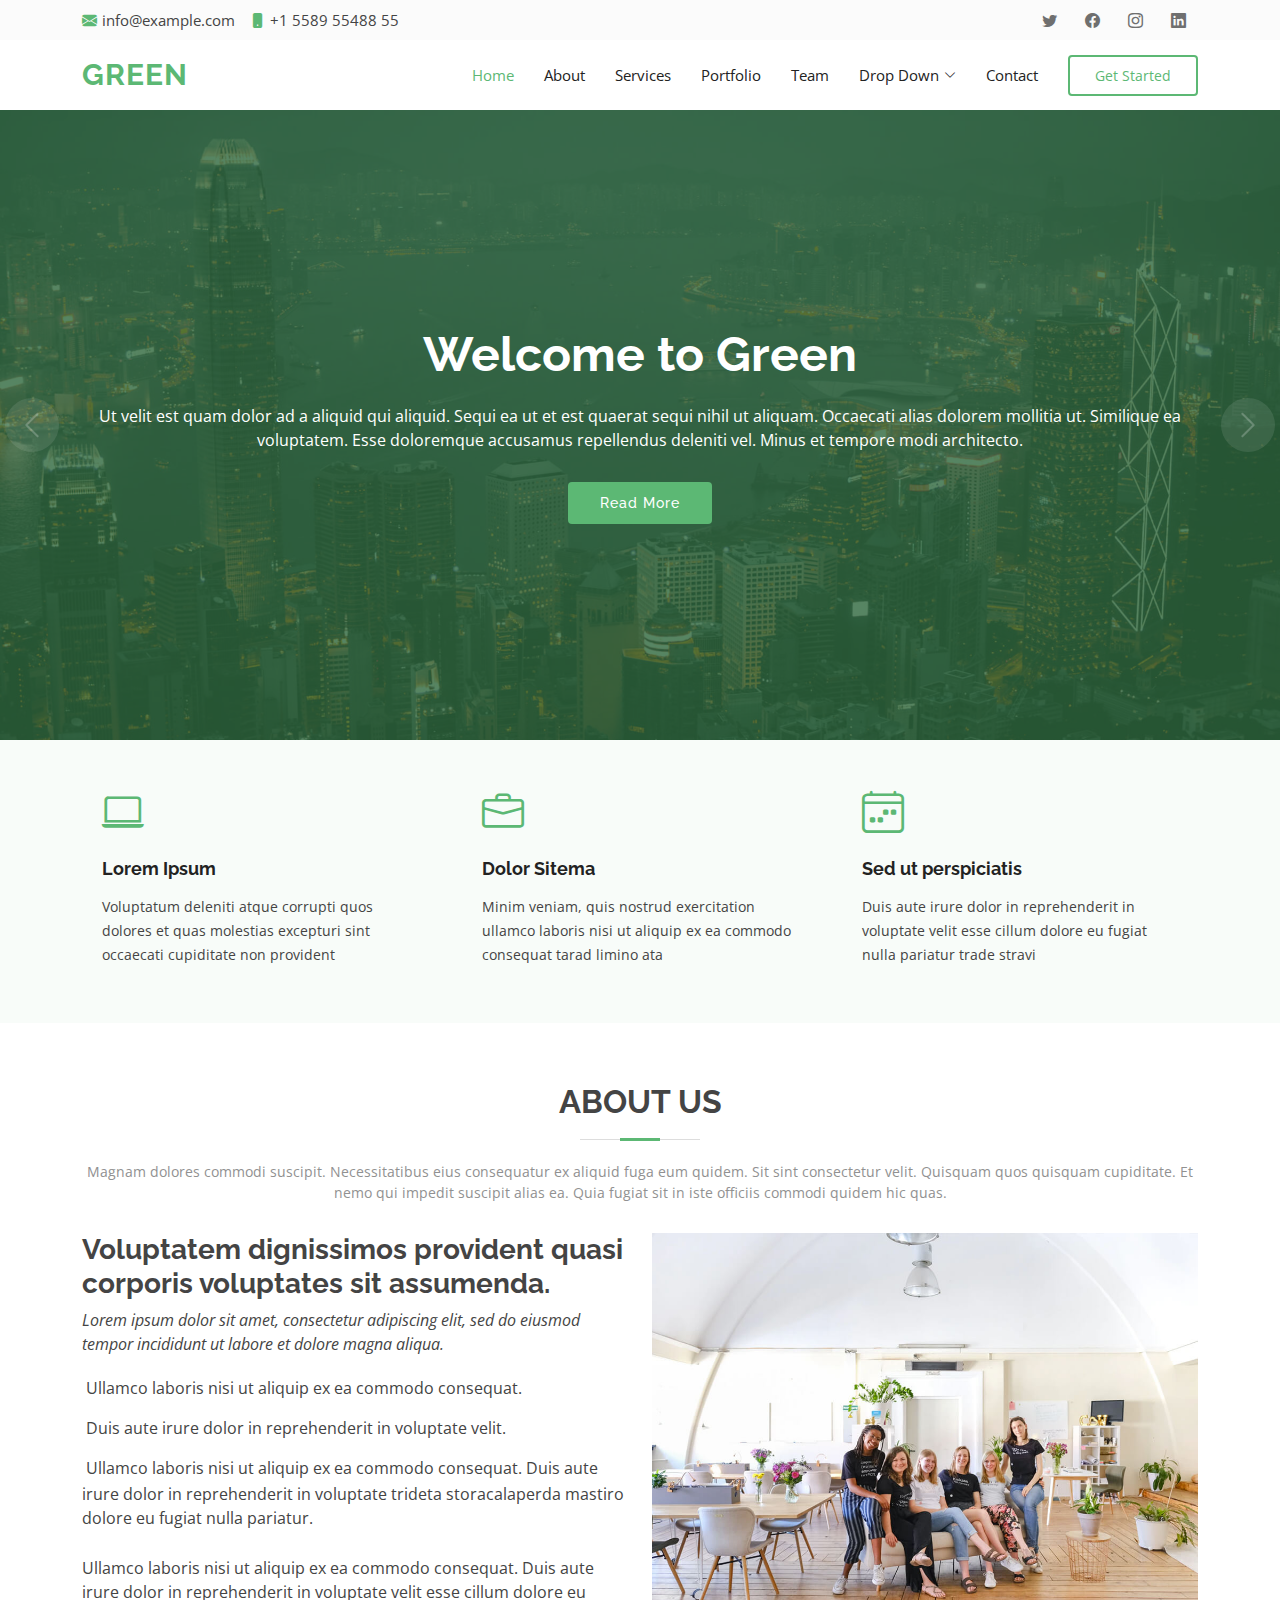
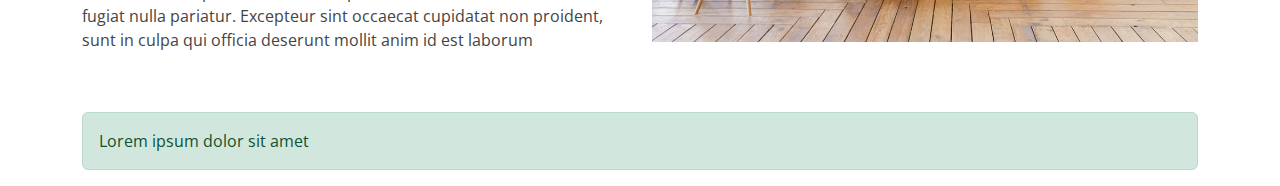
<file: index.html>
<!DOCTYPE html>
<html lang="en">

<head>
  <meta charset="utf-8">
  <meta content="width=device-width, initial-scale=1.0" name="viewport">

  <title>Green Bootstrap Template - Index</title>
  <meta content="" name="description">
  <meta content="" name="keywords">

  
  <link href="assets/img/favicon.png" rel="icon">
  <link href="assets/img/apple-touch-icon.png" rel="apple-touch-icon">

  
  <link href="https://fonts.googleapis.com/css?family=Open+Sans:300,300i,400,400i,600,600i,700,700i|Raleway:300,300i,400,400i,500,500i,600,600i,700,700i|Poppins:300,300i,400,400i,500,500i,600,600i,700,700i" rel="stylesheet">

  
  <link href="assets/vendor/animate.css/animate.min.css" rel="stylesheet">
  <link href="assets/vendor/bootstrap/css/bootstrap.min.css" rel="stylesheet">
  <link href="assets/vendor/bootstrap-icons/bootstrap-icons.css" rel="stylesheet">
  <link href="assets/vendor/boxicons/css/boxicons.min.css" rel="stylesheet">
  <link href="assets/vendor/glightbox/css/glightbox.min.css" rel="stylesheet">
  <link href="assets/vendor/swiper/swiper-bundle.min.css" rel="stylesheet">

  
  <link href="assets/css/style.css" rel="stylesheet">

  
</head>

<body>

  
  <section id="topbar" class="d-flex align-items-center">
    <div class="container d-flex justify-content-center justify-content-md-between">
      <div class="contact-info d-flex align-items-center">
        <i class="bi bi-envelope-fill"></i><a href="mailto:contact@example.com">info@example.com</a>
        <i class="bi bi-phone-fill phone-icon"></i> +1 5589 55488 55
      </div>
      <div class="social-links d-none d-md-block">
        <a href="#" class="twitter"><i class="bi bi-twitter"></i></a>
        <a href="#" class="facebook"><i class="bi bi-facebook"></i></a>
        <a href="#" class="instagram"><i class="bi bi-instagram"></i></a>
        <a href="#" class="linkedin"><i class="bi bi-linkedin"></i></i></a>
      </div>
    </div>
  </section>

  
  <header id="header" class="d-flex align-items-center">
    <div class="container d-flex align-items-center">

      <h1 class="logo me-auto"><a href="index.html">Green</a></h1>
      

      <nav id="navbar" class="navbar">
        <ul>
          <li><a class="nav-link scrollto active" href="#hero">Home</a></li>
          <li><a class="nav-link scrollto" href="#about">About</a></li>
          <li><a class="nav-link scrollto" href="#services">Services</a></li>
          <li><a class="nav-link scrollto " href="#portfolio">Portfolio</a></li>
          <li><a class="nav-link scrollto" href="#team">Team</a></li>
          <li class="dropdown"><a href="#"><span>Drop Down</span> <i class="bi bi-chevron-down"></i></a>
            <ul>
              <li><a href="#">Drop Down 1</a></li>
              <li class="dropdown"><a href="#"><span>Deep Drop Down</span> <i class="bi bi-chevron-right"></i></a>
                <ul>
                  <li><a href="#">Deep Drop Down 1</a></li>
                  <li><a href="#">Deep Drop Down 2</a></li>
                  <li><a href="#">Deep Drop Down 3</a></li>
                  <li><a href="#">Deep Drop Down 4</a></li>
                  <li><a href="#">Deep Drop Down 5</a></li>
                </ul>
              </li>
              <li><a href="#">Drop Down 2</a></li>
              <li><a href="#">Drop Down 3</a></li>
              <li><a href="#">Drop Down 4</a></li>
            </ul>
          </li>
          <li><a class="nav-link scrollto" href="#contact">Contact</a></li>
          <li><a class="getstarted scrollto" href="#about">Get Started</a></li>
        </ul>
        <i class="bi bi-list mobile-nav-toggle"></i>
      </nav>

    </div>
  </header>

  
  <section id="hero">
    <div id="heroCarousel" data-bs-interval="5000" class="carousel slide carousel-fade" data-bs-ride="carousel">

      <ol class="carousel-indicators" id="hero-carousel-indicators"></ol>

      <div class="carousel-inner" role="listbox">

        
        <div class="carousel-item active" style="background-image: url(assets/img/slide/slide-1.jpg)">
          <div class="carousel-container">
            <div class="container">
              <h2 class="animate__animated animate__fadeInDown">Welcome to <span>Green</span></h2>
              <p class="animate__animated animate__fadeInUp">Ut velit est quam dolor ad a aliquid qui aliquid. Sequi ea ut et est quaerat sequi nihil ut aliquam. Occaecati alias dolorem mollitia ut. Similique ea voluptatem. Esse doloremque accusamus repellendus deleniti vel. Minus et tempore modi architecto.</p>
              <a href="#about" class="btn-get-started animate__animated animate__fadeInUp scrollto">Read More</a>
            </div>
          </div>
        </div>

        
        <div class="carousel-item" style="background-image: url(assets/img/slide/slide-2.jpg)">
          <div class="carousel-container">
            <div class="container">
              <h2 class="animate__animated animate__fadeInDown">Lorem Ipsum Dolor</h2>
              <p class="animate__animated animate__fadeInUp">Ut velit est quam dolor ad a aliquid qui aliquid. Sequi ea ut et est quaerat sequi nihil ut aliquam. Occaecati alias dolorem mollitia ut. Similique ea voluptatem. Esse doloremque accusamus repellendus deleniti vel. Minus et tempore modi architecto.</p>
              <a href="#about" class="btn-get-started animate__animated animate__fadeInUp scrollto">Read More</a>
            </div>
          </div>
        </div>

        
        <div class="carousel-item" style="background-image: url(assets/img/slide/slide-3.jpg)">
          <div class="carousel-container">
            <div class="container">
              <h2 class="animate__animated animate__fadeInDown">Sequi ea ut et est quaerat</h2>
              <p class="animate__animated animate__fadeInUp">Ut velit est quam dolor ad a aliquid qui aliquid. Sequi ea ut et est quaerat sequi nihil ut aliquam. Occaecati alias dolorem mollitia ut. Similique ea voluptatem. Esse doloremque accusamus repellendus deleniti vel. Minus et tempore modi architecto.</p>
              <a href="#about" class="btn-get-started animate__animated animate__fadeInUp scrollto">Read More</a>
            </div>
          </div>
        </div>

      </div>

      <a class="carousel-control-prev" href="#heroCarousel" role="button" data-bs-slide="prev">
        <span class="carousel-control-prev-icon bi bi-chevron-left" aria-hidden="true"></span>
      </a>

      <a class="carousel-control-next" href="#heroCarousel" role="button" data-bs-slide="next">
        <span class="carousel-control-next-icon bi bi-chevron-right" aria-hidden="true"></span>
      </a>

    </div>
  </section>

  <main id="main">

    
    <section id="featured-services" class="featured-services section-bg">
      <div class="container">

        <div class="row no-gutters">
          <div class="col-lg-4 col-md-6">
            <div class="icon-box">
              <div class="icon"><i class="bi bi-laptop"></i></div>
              <h4 class="title"><a href="">Lorem Ipsum</a></h4>
              <p class="description">Voluptatum deleniti atque corrupti quos dolores et quas molestias excepturi sint occaecati cupiditate non provident</p>
            </div>
          </div>
          <div class="col-lg-4 col-md-6">
            <div class="icon-box">
              <div class="icon"><i class="bi bi-briefcase"></i></div>
              <h4 class="title"><a href="">Dolor Sitema</a></h4>
              <p class="description">Minim veniam, quis nostrud exercitation ullamco laboris nisi ut aliquip ex ea commodo consequat tarad limino ata</p>
            </div>
          </div>
          <div class="col-lg-4 col-md-6">
            <div class="icon-box">
              <div class="icon"><i class="bi bi-calendar4-week"></i></div>
              <h4 class="title"><a href="">Sed ut perspiciatis</a></h4>
              <p class="description">Duis aute irure dolor in reprehenderit in voluptate velit esse cillum dolore eu fugiat nulla pariatur trade stravi</p>
            </div>
          </div>
        </div>

      </div>
    </section>

   
    <section id="about" class="about">
      <div class="container">

        <div class="section-title">
          <h2>About Us</h2>
          <p>Magnam dolores commodi suscipit. Necessitatibus eius consequatur ex aliquid fuga eum quidem. Sit sint consectetur velit. Quisquam quos quisquam cupiditate. Et nemo qui impedit suscipit alias ea. Quia fugiat sit in iste officiis commodi quidem hic quas.</p>
        </div>

        <div class="row">
          <div class="col-lg-6 order-1 order-lg-2">
            <img src="assets/img/about.jpg" class="img-fluid" alt="">
          </div>
          <div class="col-lg-6 pt-4 pt-lg-0 order-2 order-lg-1 content">
            <h3>Voluptatem dignissimos provident quasi corporis voluptates sit assumenda.</h3>
            <p class="fst-italic">
              Lorem ipsum dolor sit amet, consectetur adipiscing elit, sed do eiusmod tempor incididunt ut labore et dolore
              magna aliqua.
            </p>
            <ul>
              <li><i class="bi bi-check-circled"></i> Ullamco laboris nisi ut aliquip ex ea commodo consequat.</li>
              <li><i class="bi bi-check-circled"></i> Duis aute irure dolor in reprehenderit in voluptate velit.</li>
              <li><i class="bi bi-check-circled"></i> Ullamco laboris nisi ut aliquip ex ea commodo consequat. Duis aute irure dolor in reprehenderit in voluptate trideta storacalaperda mastiro dolore eu fugiat nulla pariatur.</li>
            </ul>
            <p>
              Ullamco laboris nisi ut aliquip ex ea commodo consequat. Duis aute irure dolor in reprehenderit in voluptate
              velit esse cillum dolore eu fugiat nulla pariatur. Excepteur sint occaecat cupidatat non proident, sunt in
              culpa qui officia deserunt mollit anim id est laborum
            </p>
          </div>
        </div>

      </div>
    </section>

    <div class="container">
      <div class="alert alert-success" role="alert">
       Lorem ipsum dolor sit amet
      </div>
    </div>
</file>
<file: assets/css/style.css>
/**
* Template Name: Green
* Updated: Mar 10 2023 with Bootstrap v5.2.3
* Template URL: https://bootstrapmade.com/green-free-one-page-bootstrap-template/
* Author: BootstrapMade.com
* License: https://bootstrapmade.com/license/
*/

/*--------------------------------------------------------------
# General
--------------------------------------------------------------*/
body {
  font-family: "Open Sans", sans-serif;
  color: #444444;
}

a {
  text-decoration: none;
  color: #5cb874;
}

a:hover {
  color: #80c792;
  text-decoration: none;
}

h1,
h2,
h3,
h4,
h5,
h6 {
  font-family: "Raleway", sans-serif;
}

/*--------------------------------------------------------------
# Back to top button
--------------------------------------------------------------*/
.back-to-top {
  position: fixed;
  visibility: hidden;
  opacity: 0;
  right: 15px;
  bottom: 15px;
  z-index: 996;
  background: #5cb874;
  width: 40px;
  height: 40px;
  border-radius: 4px;
  transition: all 0.4s;
}

.back-to-top i {
  font-size: 24px;
  color: #fff;
  line-height: 0;
}

.back-to-top:hover {
  background: #78c48c;
  color: #fff;
}

.back-to-top.active {
  visibility: visible;
  opacity: 1;
}

/*--------------------------------------------------------------
# Top Bar
--------------------------------------------------------------*/
#topbar {
  background: #fbfbfb;
  font-size: 15px;
  height: 40px;
  padding: 0;
}

#topbar .contact-info a {
  line-height: 0;
  color: #444444;
  transition: 0.3s;
}

#topbar .contact-info a:hover {
  color: #5cb874;
}

#topbar .contact-info i {
  color: #5cb874;
  line-height: 0;
  margin-right: 5px;
}

#topbar .contact-info .phone-icon {
  margin-left: 15px;
}

#topbar .social-links a {
  color: #6f6f6f;
  padding: 4px 12px;
  display: inline-block;
  line-height: 1px;
  transition: 0.3s;
}

#topbar .social-links a:hover {
  color: #5cb874;
}

/*--------------------------------------------------------------
# Header
--------------------------------------------------------------*/
#header {
  background: #fff;
  transition: all 0.5s;
  z-index: 997;
  height: 70px;
}

#header.header-scrolled {
  box-shadow: 0px 2px 15px rgba(0, 0, 0, 0.1);
}

#header .logo {
  font-size: 30px;
  margin: 0;
  padding: 0;
  line-height: 1;
  font-weight: 700;
  letter-spacing: 1px;
  text-transform: uppercase;
}

#header .logo a {
  color: #5cb874;
}

#header .logo img {
  max-height: 40px;
}

.scrolled-offset {
  margin-top: 70px;
}

/*--------------------------------------------------------------
# Navigation Menu
--------------------------------------------------------------*/
/**
* Desktop Navigation 
*/
.navbar {
  padding: 0;
}

.navbar ul {
  margin: 0;
  padding: 0;
  display: flex;
  list-style: none;
  align-items: center;
}

.navbar li {
  position: relative;
}

.navbar a,
.navbar a:focus {
  display: flex;
  align-items: center;
  justify-content: space-between;
  padding: 10px 0 10px 30px;
  font-size: 15px;
  color: #222222;
  white-space: nowrap;
  transition: 0.3s;
}

.navbar a i,
.navbar a:focus i {
  font-size: 12px;
  line-height: 0;
  margin-left: 5px;
}

.navbar a:hover,
.navbar .active,
.navbar .active:focus,
.navbar li:hover>a {
  color: #5cb874;
}

.navbar .getstarted,
.navbar .getstarted:focus {
  color: #5cb874;
  padding: 8px 25px;
  margin-left: 30px;
  border-radius: 4px;
  border: 2px solid #5cb874;
  transition: 0.3s;
  font-size: 14px;
}

.navbar .getstarted:hover,
.navbar .getstarted:focus:hover {
  background: #5cb874;
  color: #fff;
}

.navbar .dropdown ul {
  display: block;
  position: absolute;
  left: 14px;
  top: calc(100% + 30px);
  margin: 0;
  padding: 10px 0;
  z-index: 99;
  opacity: 0;
  visibility: hidden;
  background: #fff;
  box-shadow: 0px 0px 30px rgba(127, 137, 161, 0.25);
  transition: 0.3s;
}

.navbar .dropdown ul li {
  min-width: 200px;
}

.navbar .dropdown ul a {
  padding: 10px 20px;
  text-transform: none;
}

.navbar .dropdown ul a i {
  font-size: 12px;
}

.navbar .dropdown ul a:hover,
.navbar .dropdown ul .active:hover,
.navbar .dropdown ul li:hover>a {
  color: #5cb874;
}

.navbar .dropdown:hover>ul {
  opacity: 1;
  top: 100%;
  visibility: visible;
}

.navbar .dropdown .dropdown ul {
  top: 0;
  left: calc(100% - 30px);
  visibility: hidden;
}

.navbar .dropdown .dropdown:hover>ul {
  opacity: 1;
  top: 0;
  left: 100%;
  visibility: visible;
}

@media (max-width: 1366px) {
  .navbar .dropdown .dropdown ul {
    left: -90%;
  }

  .navbar .dropdown .dropdown:hover>ul {
    left: -100%;
  }
}

/**
* Mobile Navigation 
*/
.mobile-nav-toggle {
  color: #222222;
  font-size: 28px;
  cursor: pointer;
  display: none;
  line-height: 0;
  transition: 0.5s;
}

.mobile-nav-toggle.bi-x {
  color: #fff;
}

@media (max-width: 991px) {
  .mobile-nav-toggle {
    display: block;
  }

  .navbar ul {
    display: none;
  }
}

.navbar-mobile {
  position: fixed;
  overflow: hidden;
  top: 0;
  right: 0;
  left: 0;
  bottom: 0;
  background: rgba(9, 9, 9, 0.9);
  transition: 0.3s;
  z-index: 999;
}

.navbar-mobile .mobile-nav-toggle {
  position: absolute;
  top: 15px;
  right: 15px;
}

.navbar-mobile ul {
  display: block;
  position: absolute;
  top: 55px;
  right: 15px;
  bottom: 15px;
  left: 15px;
  padding: 10px 0;
  background-color: #fff;
  overflow-y: auto;
  transition: 0.3s;
}

.navbar-mobile a,
.navbar-mobile a:focus {
  padding: 10px 20px;
  font-size: 15px;
  color: #222222;
}

.navbar-mobile a:hover,
.navbar-mobile .active,
.navbar-mobile li:hover>a {
  color: #5cb874;
}

.navbar-mobile .getstarted,
.navbar-mobile .getstarted:focus {
  margin: 15px;
}

.navbar-mobile .dropdown ul {
  position: static;
  display: none;
  margin: 10px 20px;
  padding: 10px 0;
  z-index: 99;
  opacity: 1;
  visibility: visible;
  background: #fff;
  box-shadow: 0px 0px 30px rgba(127, 137, 161, 0.25);
}

.navbar-mobile .dropdown ul li {
  min-width: 200px;
}

.navbar-mobile .dropdown ul a {
  padding: 10px 20px;
}

.navbar-mobile .dropdown ul a i {
  font-size: 12px;
}

.navbar-mobile .dropdown ul a:hover,
.navbar-mobile .dropdown ul .active:hover,
.navbar-mobile .dropdown ul li:hover>a {
  color: #5cb874;
}

.navbar-mobile .dropdown>.dropdown-active {
  display: block;
}

/*--------------------------------------------------------------
# Hero Section
--------------------------------------------------------------*/
#hero {
  width: 100%;
  height: 70vh;
  background-color: rgba(9, 9, 9, 0.8);
  overflow: hidden;
  position: relative;
}

#hero .carousel,
#hero .carousel-inner,
#hero .carousel-item,
#hero .carousel-item::before {
  background-size: cover;
  background-position: center;
  background-repeat: no-repeat;
  position: absolute;
  top: 0;
  right: 0;
  left: 0;
  bottom: 0;
}

#hero .carousel-item::before {
  content: "";
  background-color: rgba(45, 103, 60, 0.8);
}

#hero .carousel-container {
  display: flex;
  justify-content: center;
  align-items: center;
  position: absolute;
  bottom: 0;
  top: 0;
  left: 50px;
  right: 50px;
}

#hero .container {
  text-align: center;
}

#hero h2 {
  color: #fff;
  margin-bottom: 20px;
  font-size: 48px;
  font-weight: 700;
}

#hero p {
  animation-delay: 0.4s;
  margin: 0 auto 30px auto;
  color: #fff;
}

#hero .carousel-inner .carousel-item {
  transition-property: opacity;
  background-position: center top;
}

#hero .carousel-inner .carousel-item,
#hero .carousel-inner .active.carousel-item-start,
#hero .carousel-inner .active.carousel-item-end {
  opacity: 0;
}

#hero .carousel-inner .active,
#hero .carousel-inner .carousel-item-next.carousel-item-start,
#hero .carousel-inner .carousel-item-prev.carousel-item-end {
  opacity: 1;
  transition: 0.5s;
}

#hero .carousel-control-next-icon,
#hero .carousel-control-prev-icon {
  background: none;
  font-size: 30px;
  line-height: 0;
  width: auto;
  height: auto;
  background: rgba(255, 255, 255, 0.2);
  border-radius: 50px;
  transition: 0.3s;
  color: rgba(255, 255, 255, 0.5);
  width: 54px;
  height: 54px;
  display: flex;
  align-items: center;
  justify-content: center;
}

#hero .carousel-control-next-icon:hover,
#hero .carousel-control-prev-icon:hover {
  background: rgba(255, 255, 255, 0.3);
  color: rgba(255, 255, 255, 0.8);
}

#hero .carousel-indicators li {
  cursor: pointer;
  background: #fff;
  overflow: hidden;
  border: 0;
  width: 12px;
  height: 12px;
  border-radius: 50px;
  opacity: 0.6;
  transition: 0.3s;
}

#hero .carousel-indicators li.active {
  opacity: 1;
  background: #5cb874;
}

#hero .btn-get-started {
  font-family: "Raleway", sans-serif;
  font-weight: 500;
  font-size: 14px;
  letter-spacing: 1px;
  display: inline-block;
  padding: 14px 32px;
  border-radius: 4px;
  transition: 0.5s;
  line-height: 1;
  color: #fff;
  animation-delay: 0.8s;
  background: #5cb874;
}

#hero .btn-get-started:hover {
  background: #6ec083;
}

@media (max-width: 992px) {
  #hero {
    height: 100vh;
  }

  #hero .carousel-container {
    top: 66px;
  }
}

@media (max-width: 768px) {
  #hero h2 {
    font-size: 28px;
  }
}

@media (min-width: 1024px) {

  #hero .carousel-control-prev,
  #hero .carousel-control-next {
    width: 5%;
  }
}

@media (max-height: 500px) {
  #hero {
    height: 120vh;
  }
}

/*--------------------------------------------------------------
# Sections General
--------------------------------------------------------------*/
section {
  padding: 60px 0;
}

.section-bg {
  background-color: #f8fcf9;
}

.section-title {
  text-align: center;
  padding-bottom: 30px;
}

.section-title h2 {
  font-size: 32px;
  font-weight: bold;
  text-transform: uppercase;
  margin-bottom: 20px;
  padding-bottom: 20px;
  position: relative;
}

.section-title h2::before {
  content: "";
  position: absolute;
  display: block;
  width: 120px;
  height: 1px;
  background: #ddd;
  bottom: 1px;
  left: calc(50% - 60px);
}

.section-title h2::after {
  content: "";
  position: absolute;
  display: block;
  width: 40px;
  height: 3px;
  background: #5cb874;
  bottom: 0;
  left: calc(50% - 20px);
}

.section-title p {
  margin-bottom: 0;
  font-size: 14px;
  color: #919191;
}

/*--------------------------------------------------------------
# Featured Services
--------------------------------------------------------------*/
.featured-services {
  padding: 20px 0;
}

.featured-services .icon-box {
  padding: 20px;
}

.featured-services .icon-box-bg {
  background-image: linear-gradient(0deg, #222222 0%, #2f2f2f 50%, #222222 100%);
}

.featured-services .icon {
  margin-bottom: 15px;
}

.featured-services .icon i {
  color: #5cb874;
  font-size: 42px;
}

.featured-services .title {
  font-weight: 700;
  margin-bottom: 15px;
  font-size: 18px;
}

.featured-services .title a {
  color: #222222;
  transition: 0.3s;
}

.featured-services .icon-box:hover .title a {
  color: #5cb874;
}

.featured-services .description {
  line-height: 24px;
  font-size: 14px;
}

/*--------------------------------------------------------------
# About Us
--------------------------------------------------------------*/
.about .content h3 {
  font-weight: 700;
  font-size: 28px;
}

.about .content ul {
  list-style: none;
  padding: 0;
}

.about .content ul li {
  padding-bottom: 10px;
}

.about .content ul i {
  font-size: 20px;
  padding-right: 4px;
  color: #5cb874;
}

.about .content p:last-child {
  margin-bottom: 0;
}

/*--------------------------------------------------------------
# Why Us
--------------------------------------------------------------*/
.why-us {
  padding: 0;
}

.why-us .row {
  overflow: hidden;
}

.why-us .content-item {
  padding: 40px;
  border-left: 1px solid #eee;
  border-bottom: 1px solid #eee;
  margin: -1px;
}

.why-us .content-item span {
  display: block;
  font-size: 24px;
  font-weight: 400;
  color: #6ec083;
}

.why-us .content-item h4 {
  font-size: 26px;
  font-weight: 300;
  padding: 0;
  margin: 20px 0;
}

.why-us .content-item p {
  color: #aaaaaa;
  font-size: 15px;
  margin: 0;
  padding: 0;
}

@media (max-width: 768px) {
  .why-us .content-item {
    padding: 40px 0;
  }
}

/*--------------------------------------------------------------
# Our Clients
--------------------------------------------------------------*/
.clients .swiper-slide img {
  opacity: 0.5;
  transition: 0.3s;
}

.clients .swiper-slide img:hover {
  opacity: 1;
}

.clients .swiper-pagination {
  margin-top: 20px;
  position: relative;
}

.clients .swiper-pagination .swiper-pagination-bullet {
  width: 12px;
  height: 12px;
  background-color: #fff;
  opacity: 1;
  border: 1px solid #5cb874;
}

.clients .swiper-pagination .swiper-pagination-bullet-active {
  background-color: #5cb874;
}

/*--------------------------------------------------------------
# Services
--------------------------------------------------------------*/
.services .icon-box {
  text-align: center;
  padding: 70px 20px 80px 20px;
  transition: all ease-in-out 0.3s;
  background: #fff;
  box-shadow: 0px 5px 90px 0px rgba(110, 123, 131, 0.1);
}

.services .icon-box .icon {
  margin: 0 auto;
  width: 100px;
  height: 100px;
  display: flex;
  align-items: center;
  justify-content: center;
  transition: ease-in-out 0.3s;
  position: relative;
}

.services .icon-box .icon i {
  font-size: 36px;
  transition: 0.5s;
  position: relative;
}

.services .icon-box .icon svg {
  position: absolute;
  top: 0;
  left: 0;
}

.services .icon-box .icon svg path {
  transition: 0.5s;
  fill: #f5f5f5;
}

.services .icon-box h4 {
  font-weight: 600;
  margin: 10px 0 15px 0;
  font-size: 22px;
}

.services .icon-box h4 a {
  color: #222222;
  transition: ease-in-out 0.3s;
}

.services .icon-box p {
  line-height: 24px;
  font-size: 14px;
  margin-bottom: 0;
}

.services .icon-box:hover {
  border-color: #fff;
  box-shadow: 0px 0 35px 0 rgba(0, 0, 0, 0.08);
}

.services .iconbox-blue i {
  color: #47aeff;
}

.services .iconbox-blue:hover .icon i {
  color: #fff;
}

.services .iconbox-blue:hover .icon path {
  fill: #47aeff;
}

.services .iconbox-orange i {
  color: #ffa76e;
}

.services .iconbox-orange:hover .icon i {
  color: #fff;
}

.services .iconbox-orange:hover .icon path {
  fill: #ffa76e;
}

.services .iconbox-pink i {
  color: #e80368;
}

.services .iconbox-pink:hover .icon i {
  color: #fff;
}

.services .iconbox-pink:hover .icon path {
  fill: #e80368;
}

.services .iconbox-yellow i {
  color: #ffbb2c;
}

.services .iconbox-yellow:hover .icon i {
  color: #fff;
}

.services .iconbox-yellow:hover .icon path {
  fill: #ffbb2c;
}

.services .iconbox-red i {
  color: #ff5828;
}

.services .iconbox-red:hover .icon i {
  color: #fff;
}

.services .iconbox-red:hover .icon path {
  fill: #ff5828;
}

.services .iconbox-teal i {
  color: #11dbcf;
}

.services .iconbox-teal:hover .icon i {
  color: #fff;
}

.services .iconbox-teal:hover .icon path {
  fill: #11dbcf;
}

/*--------------------------------------------------------------
# Cta
--------------------------------------------------------------*/
.cta {
  background: #5cb874;
  padding: 80px 0;
}

.cta h3 {
  color: #fff;
  font-size: 28px;
  font-weight: 700;
}

.cta p {
  color: #fff;
}

.cta .cta-btn {
  font-family: "Raleway", sans-serif;
  font-weight: 600;
  font-size: 14px;
  letter-spacing: 1px;
  display: inline-block;
  padding: 10px 30px;
  border-radius: 2px;
  transition: 0.5s;
  margin: 10px;
  border: 2px solid #fff;
  color: #fff;
  border-radius: 4px;
}

.cta .cta-btn:hover {
  background: #fff;
  color: #5cb874;
}

@media (max-width: 1024px) {
  .cta {
    background-attachment: scroll;
  }
}

@media (min-width: 769px) {
  .cta .cta-btn-container {
    display: flex;
    align-items: center;
    justify-content: flex-end;
  }
}

/*--------------------------------------------------------------
# Portfolio
--------------------------------------------------------------*/
.portfolio .portfolio-item {
  margin-bottom: 30px;
}

.portfolio #portfolio-flters {
  padding: 0;
  margin: 0 auto 20px auto;
  list-style: none;
  text-align: center;
}

.portfolio #portfolio-flters li {
  cursor: pointer;
  display: inline-block;
  padding: 8px 15px 10px 15px;
  font-size: 14px;
  font-weight: 600;
  line-height: 1;
  text-transform: uppercase;
  color: #444444;
  margin-bottom: 5px;
  transition: all 0.3s ease-in-out;
  border-radius: 3px;
}

.portfolio #portfolio-flters li:hover,
.portfolio #portfolio-flters li.filter-active {
  color: #fff;
  background: #5cb874;
}

.portfolio #portfolio-flters li:last-child {
  margin-right: 0;
}

.portfolio .portfolio-wrap {
  transition: 0.3s;
  position: relative;
  overflow: hidden;
  z-index: 1;
  background: rgba(34, 34, 34, 0.6);
}

.portfolio .portfolio-wrap::before {
  content: "";
  background: rgba(34, 34, 34, 0.6);
  position: absolute;
  left: 0;
  right: 0;
  top: 0;
  bottom: 0;
  transition: all ease-in-out 0.3s;
  z-index: 2;
  opacity: 0;
}

.portfolio .portfolio-wrap img {
  transition: all ease-in-out 0.3s;
}

.portfolio .portfolio-wrap .portfolio-info {
  opacity: 0;
  position: absolute;
  top: 0;
  left: 0;
  right: 0;
  bottom: 0;
  z-index: 3;
  transition: all ease-in-out 0.3s;
  display: flex;
  flex-direction: column;
  justify-content: flex-end;
  align-items: flex-start;
  padding: 20px;
}

.portfolio .portfolio-wrap .portfolio-info h4 {
  font-size: 20px;
  color: #fff;
  font-weight: 600;
}

.portfolio .portfolio-wrap .portfolio-info p {
  color: rgba(255, 255, 255, 0.7);
  font-size: 14px;
  text-transform: uppercase;
  padding: 0;
  margin: 0;
  font-style: italic;
}

.portfolio .portfolio-wrap .portfolio-links {
  text-align: center;
  z-index: 4;
}

.portfolio .portfolio-wrap .portfolio-links a {
  color: #fff;
  margin: 0 5px 0 0;
  font-size: 28px;
  display: inline-block;
  transition: 0.3s;
}

.portfolio .portfolio-wrap .portfolio-links a:hover {
  color: #6ec083;
}

.portfolio .portfolio-wrap:hover::before {
  opacity: 1;
}

.portfolio .portfolio-wrap:hover img {
  transform: scale(1.2);
}

.portfolio .portfolio-wrap:hover .portfolio-info {
  opacity: 1;
}

/*--------------------------------------------------------------
# Portfolio Details
--------------------------------------------------------------*/
.portfolio-details {
  padding-top: 40px;
}

.portfolio-details .portfolio-details-slider img {
  width: 100%;
}

.portfolio-details .portfolio-details-slider .swiper-pagination {
  margin-top: 20px;
  position: relative;
}

.portfolio-details .portfolio-details-slider .swiper-pagination .swiper-pagination-bullet {
  width: 12px;
  height: 12px;
  background-color: #fff;
  opacity: 1;
  border: 1px solid #5cb874;
}

.portfolio-details .portfolio-details-slider .swiper-pagination .swiper-pagination-bullet-active {
  background-color: #5cb874;
}

.portfolio-details .portfolio-info {
  padding: 30px;
  box-shadow: 0px 0 30px rgba(34, 34, 34, 0.08);
}

.portfolio-details .portfolio-info h3 {
  font-size: 22px;
  font-weight: 700;
  margin-bottom: 20px;
  padding-bottom: 20px;
  border-bottom: 1px solid #eee;
}

.portfolio-details .portfolio-info ul {
  list-style: none;
  padding: 0;
  font-size: 15px;
}

.portfolio-details .portfolio-info ul li+li {
  margin-top: 10px;
}

.portfolio-details .portfolio-description {
  padding-top: 30px;
}

.portfolio-details .portfolio-description h2 {
  font-size: 26px;
  font-weight: 700;
  margin-bottom: 20px;
}

.portfolio-details .portfolio-description p {
  padding: 0;
}

/*--------------------------------------------------------------
# Team
--------------------------------------------------------------*/
.team .member {
  text-align: center;
  margin-bottom: 20px;
  box-shadow: 0px 0px 12px 0px rgba(34, 34, 34, 0.07);
  padding: 30px 20px;
  background: #fff;
}

.team .member img {
  max-width: 60%;
  border-radius: 50%;
  margin: 0 0 30px 0;
}

.team .member h4 {
  font-weight: 700;
  margin-bottom: 2px;
  font-size: 18px;
}

.team .member span {
  font-style: italic;
  display: block;
  font-size: 13px;
}

.team .member p {
  padding-top: 10px;
  font-size: 14px;
  font-style: italic;
  color: #aaaaaa;
}

.team .member .social {
  margin-top: 15px;
}

.team .member .social a {
  color: #919191;
  transition: 0.3s;
}

.team .member .social a:hover {
  color: #5cb874;
}

.team .member .social i {
  font-size: 18px;
  margin: 0 2px;
}

/*--------------------------------------------------------------
# Contact
--------------------------------------------------------------*/
.contact .info {
  border-top: 3px solid #5cb874;
  border-bottom: 3px solid #5cb874;
  padding: 30px;
  background: #fff;
  width: 100%;
  box-shadow: 0 0 24px 0 rgba(0, 0, 0, 0.12);
}

.contact .info i {
  font-size: 20px;
  color: #5cb874;
  float: left;
  width: 44px;
  height: 44px;
  background: #eaf6ed;
  display: flex;
  justify-content: center;
  align-items: center;
  border-radius: 50px;
  transition: all 0.3s ease-in-out;
}

.contact .info h4 {
  padding: 0 0 0 60px;
  font-size: 20px;
  font-weight: 600;
  margin-bottom: 5px;
  color: #222222;
}

.contact .info p {
  padding: 0 0 10px 60px;
  margin-bottom: 20px;
  font-size: 14px;
  color: #555555;
}

.contact .info .social-links {
  padding-left: 60px;
}

.contact .info .social-links a {
  font-size: 18px;
  display: inline-block;
  background: #333;
  color: #fff;
  line-height: 1;
  padding: 8px 0;
  border-radius: 50%;
  text-align: center;
  width: 36px;
  height: 36px;
  transition: 0.3s;
  margin-right: 10px;
}

.contact .info .social-links a:hover {
  background: #5cb874;
  color: #fff;
}

.contact .info .email:hover i,
.contact .info .address:hover i,
.contact .info .phone:hover i {
  background: #5cb874;
  color: #fff;
}

.contact .php-email-form {
  width: 100%;
  border-top: 3px solid #5cb874;
  border-bottom: 3px solid #5cb874;
  padding: 30px;
  background: #fff;
  box-shadow: 0 0 24px 0 rgba(0, 0, 0, 0.12);
}

.contact .php-email-form .form-group {
  padding-bottom: 8px;
}

.contact .php-email-form .error-message {
  display: none;
  color: #fff;
  background: #ed3c0d;
  text-align: left;
  padding: 15px;
  font-weight: 600;
}

.contact .php-email-form .error-message br+br {
  margin-top: 25px;
}

.contact .php-email-form .sent-message {
  display: none;
  color: #fff;
  background: #18d26e;
  text-align: center;
  padding: 15px;
  font-weight: 600;
}

.contact .php-email-form .loading {
  display: none;
  background: #fff;
  text-align: center;
  padding: 15px;
}

.contact .php-email-form .loading:before {
  content: "";
  display: inline-block;
  border-radius: 50%;
  width: 24px;
  height: 24px;
  margin: 0 10px -6px 0;
  border: 3px solid #18d26e;
  border-top-color: #eee;
  animation: animate-loading 1s linear infinite;
}

.contact .php-email-form input,
.contact .php-email-form textarea {
  border-radius: 0;
  box-shadow: none;
  font-size: 14px;
  border-radius: 4px;
}

.contact .php-email-form input:focus,
.contact .php-email-form textarea:focus {
  border-color: #5cb874;
}

.contact .php-email-form input {
  height: 44px;
}

.contact .php-email-form textarea {
  padding: 10px 12px;
}

.contact .php-email-form button[type=submit] {
  background: #5cb874;
  border: 0;
  padding: 10px 24px;
  color: #fff;
  transition: 0.4s;
  border-radius: 4px;
}

.contact .php-email-form button[type=submit]:hover {
  background: #6ec083;
}

@keyframes animate-loading {
  0% {
    transform: rotate(0deg);
  }

  100% {
    transform: rotate(360deg);
  }
}

/*--------------------------------------------------------------
# Breadcrumbs
--------------------------------------------------------------*/
.breadcrumbs {
  padding: 15px 0;
  background: #fbfbfb;
  min-height: 40px;
}

@media (max-width: 992px) {
  .breadcrumbs {
    margin-top: 66px;
  }
}

.breadcrumbs h2 {
  font-size: 28px;
  font-weight: 300;
}

.breadcrumbs ol {
  display: flex;
  flex-wrap: wrap;
  list-style: none;
  padding: 0;
  margin: 0;
  font-size: 14px;
}

.breadcrumbs ol li+li {
  padding-left: 10px;
}

.breadcrumbs ol li+li::before {
  display: inline-block;
  padding-right: 10px;
  color: #3c3c3c;
  content: "/";
}

@media (max-width: 768px) {
  .breadcrumbs .d-flex {
    display: block !important;
  }

  .breadcrumbs ol {
    display: block;
  }

  .breadcrumbs ol li {
    display: inline-block;
  }
}

/*--------------------------------------------------------------
# Footer
--------------------------------------------------------------*/
#footer {
  background: #090909;
  color: #fff;
  font-size: 14px;
  text-align: center;
  padding: 30px 0;
}

#footer h3 {
  font-size: 36px;
  font-weight: 700;
  color: #fff;
  position: relative;
  font-family: "Poppins", sans-serif;
  padding: 0;
  margin: 0 0 15px 0;
}

#footer p {
  font-size: 15;
  font-style: italic;
  padding: 0;
  margin: 0 0 40px 0;
}

#footer .social-links {
  margin: 0 0 40px 0;
}

#footer .social-links a {
  font-size: 18px;
  display: inline-block;
  background: #5cb874;
  color: #fff;
  line-height: 1;
  padding: 8px 0;
  margin-right: 4px;
  border-radius: 50%;
  text-align: center;
  width: 36px;
  height: 36px;
  transition: 0.3s;
}

#footer .social-links a:hover {
  background: #449d5b;
  color: #fff;
  text-decoration: none;
}

#footer .copyright {
  margin: 0 0 5px 0;
}

#footer .credits {
  font-size: 13px;
}
</file>
